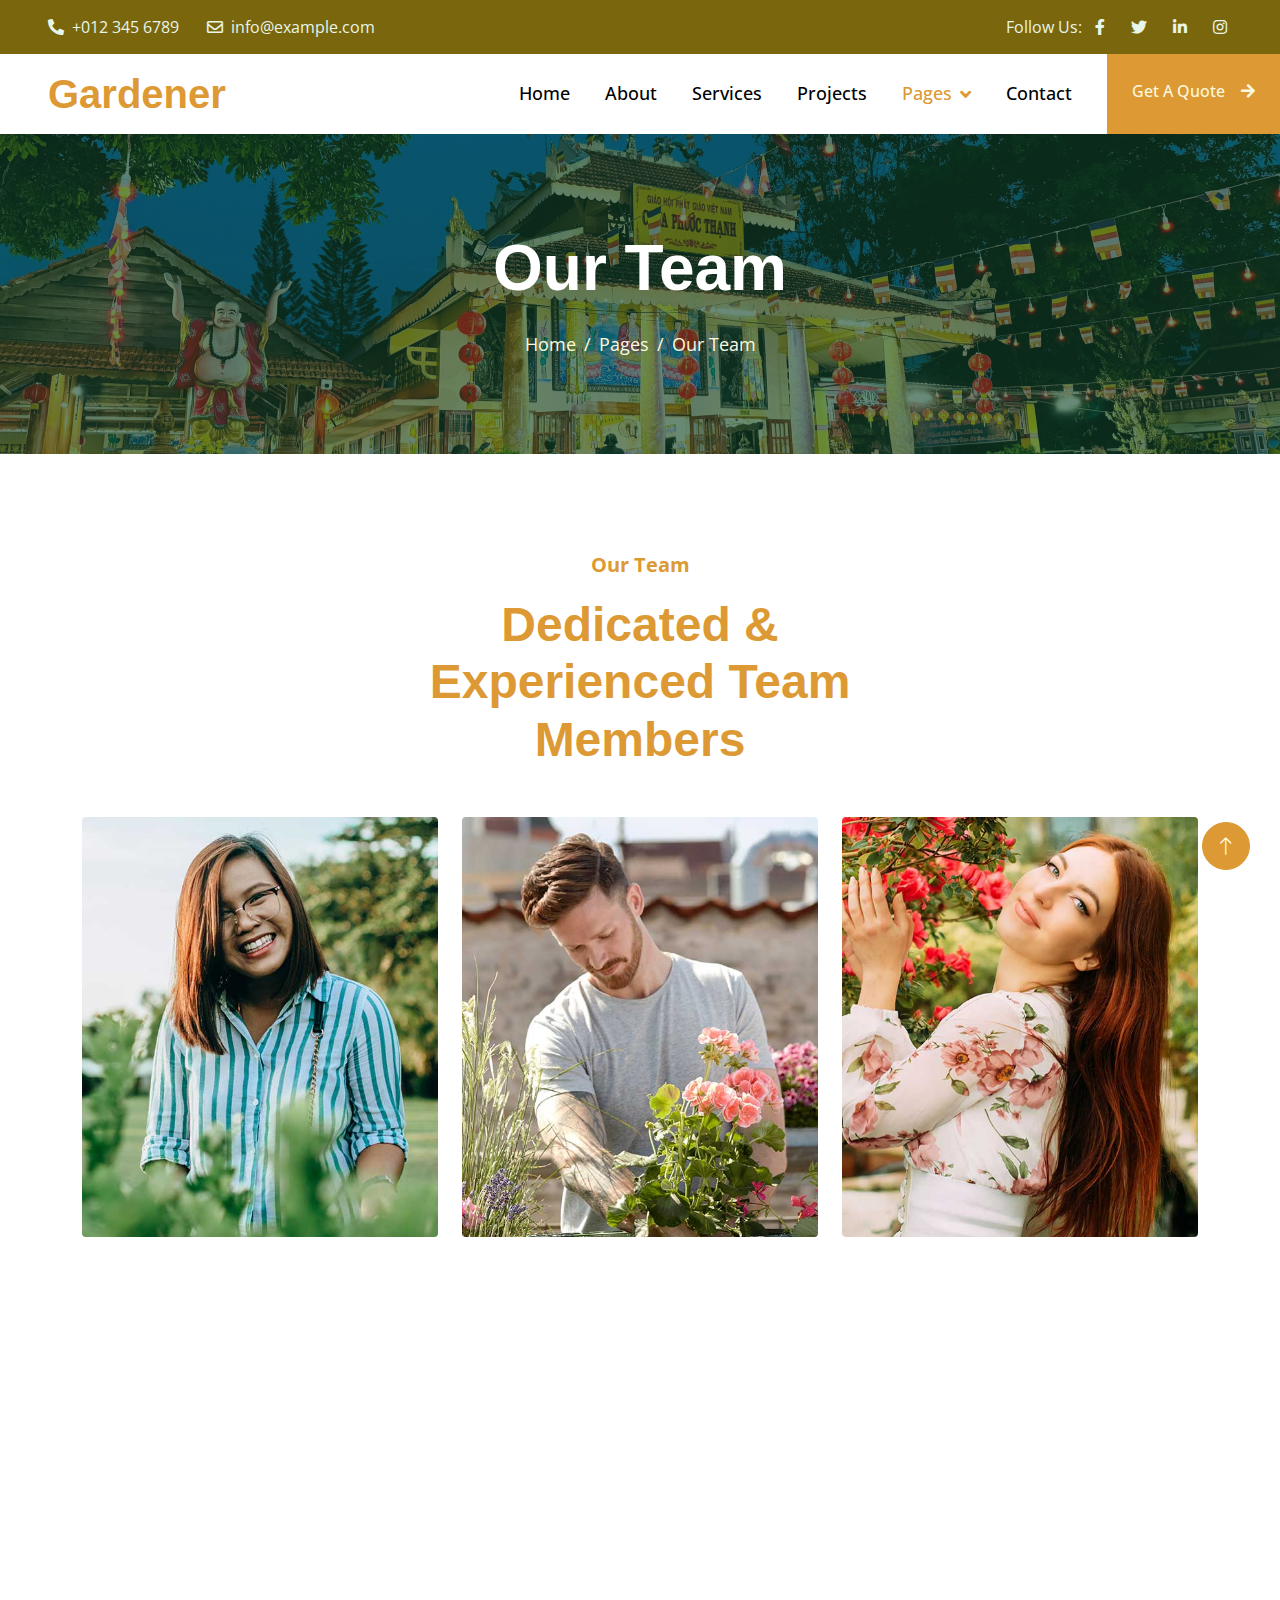
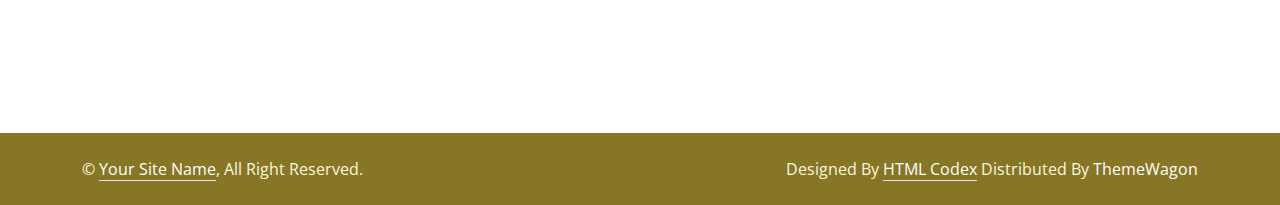
<file: team.html>
<!DOCTYPE html>
<html lang="en">

<head>
    <meta charset="utf-8">
    <title>Gardener - Gardening Website Template</title>
    <meta content="width=device-width, initial-scale=1.0" name="viewport">
    <meta content="" name="keywords">
    <meta content="" name="description">

    <!-- Favicon -->
    <link href="img/favicon.ico" rel="icon">

    <!-- Google Web Fonts -->
    <link rel="preconnect" href="https://fonts.googleapis.com">
    <link rel="preconnect" href="https://fonts.gstatic.com" crossorigin>
    <link href="https://fonts.googleapis.com/css2?family=Jost:wght@500;600;700&family=Open+Sans:wght@400;500&display=swap" rel="stylesheet">  

    <!-- Icon Font Stylesheet -->
    <link href="https://cdnjs.cloudflare.com/ajax/libs/font-awesome/5.10.0/css/all.min.css" rel="stylesheet">
    <link href="https://cdn.jsdelivr.net/npm/bootstrap-icons@1.4.1/font/bootstrap-icons.css" rel="stylesheet">

    <!-- Libraries Stylesheet -->
    <link href="lib/animate/animate.min.css" rel="stylesheet">
    <link href="lib/owlcarousel/assets/owl.carousel.min.css" rel="stylesheet">
    <link href="lib/lightbox/css/lightbox.min.css" rel="stylesheet">

    <!-- Customized Bootstrap Stylesheet -->
    <link href="css/bootstrap.min.css" rel="stylesheet">

    <!-- Template Stylesheet -->
    <link href="css/style.css" rel="stylesheet">
</head>

<body>
    <!-- Spinner Start -->
    <div id="spinner" class="show bg-white position-fixed translate-middle w-100 vh-100 top-50 start-50 d-flex align-items-center justify-content-center">
        <div class="spinner-border text-primary" role="status" style="width: 3rem; height: 3rem;"></div>
    </div>
    <!-- Spinner End -->


    <!-- Topbar Start -->
    <div class="container-fluid bg-dark text-light px-0 py-2">
        <div class="row gx-0 d-none d-lg-flex">
            <div class="col-lg-7 px-5 text-start">
                <div class="h-100 d-inline-flex align-items-center me-4">
                    <span class="fa fa-phone-alt me-2"></span>
                    <span>+012 345 6789</span>
                </div>
                <div class="h-100 d-inline-flex align-items-center">
                    <span class="far fa-envelope me-2"></span>
                    <span>info@example.com</span>
                </div>
            </div>
            <div class="col-lg-5 px-5 text-end">
                <div class="h-100 d-inline-flex align-items-center mx-n2">
                    <span>Follow Us:</span>
                    <a class="btn btn-link text-light" href=""><i class="fab fa-facebook-f"></i></a>
                    <a class="btn btn-link text-light" href=""><i class="fab fa-twitter"></i></a>
                    <a class="btn btn-link text-light" href=""><i class="fab fa-linkedin-in"></i></a>
                    <a class="btn btn-link text-light" href=""><i class="fab fa-instagram"></i></a>
                </div>
            </div>
        </div>
    </div>
    <!-- Topbar End -->


    <!-- Navbar Start -->
    <nav class="navbar navbar-expand-lg bg-white navbar-light sticky-top p-0">
        <a href="index.html" class="navbar-brand d-flex align-items-center px-4 px-lg-5">
            <h1 class="m-0">Gardener</h1>
        </a>
        <button type="button" class="navbar-toggler me-4" data-bs-toggle="collapse" data-bs-target="#navbarCollapse">
            <span class="navbar-toggler-icon"></span>
        </button>
        <div class="collapse navbar-collapse" id="navbarCollapse">
            <div class="navbar-nav ms-auto p-4 p-lg-0">
                <a href="index.html" class="nav-item nav-link">Home</a>
                <a href="about.html" class="nav-item nav-link">About</a>
                <a href="service.html" class="nav-item nav-link">Services</a>
                <a href="project.html" class="nav-item nav-link">Projects</a>
                <div class="nav-item dropdown">
                    <a href="#" class="nav-link dropdown-toggle active" data-bs-toggle="dropdown">Pages</a>
                    <div class="dropdown-menu bg-light m-0">
                        <a href="feature.html" class="dropdown-item">Features</a>
                        <a href="quote.html" class="dropdown-item">Free Quote</a>
                        <a href="team.html" class="dropdown-item active">Our Team</a>
                        <a href="testimonial.html" class="dropdown-item">Testimonial</a>
                        <a href="404.html" class="dropdown-item">404 Page</a>
                    </div>
                </div>
                <a href="contact.html" class="nav-item nav-link">Contact</a>
            </div>
            <a href="" class="btn btn-primary py-4 px-lg-4 rounded-0 d-none d-lg-block">Get A Quote<i class="fa fa-arrow-right ms-3"></i></a>
        </div>
    </nav>
    <!-- Navbar End -->


    <!-- Page Header Start -->
    <div class="container-fluid page-header py-5 mb-5 wow fadeIn" data-wow-delay="0.1s">
        <div class="container text-center py-5">
            <h1 class="display-3 text-white mb-4 animated slideInDown">Our Team</h1>
            <nav aria-label="breadcrumb animated slideInDown">
                <ol class="breadcrumb justify-content-center mb-0">
                    <li class="breadcrumb-item"><a href="#">Home</a></li>
                    <li class="breadcrumb-item"><a href="#">Pages</a></li>
                    <li class="breadcrumb-item active" aria-current="page">Our Team</li>
                </ol>
            </nav>
        </div>
    </div>
    <!-- Page Header End -->


    <!-- Team Start -->
    <div class="container-xxl py-5">
        <div class="container">
            <div class="text-center mx-auto wow fadeInUp" data-wow-delay="0.1s" style="max-width: 500px;">
                <p class="fs-5 fw-bold text-primary">Our Team</p>
                <h1 class="display-5 mb-5">Dedicated & Experienced Team Members</h1>
            </div>
            <div class="row g-4">
                <div class="col-lg-4 col-md-6 wow fadeInUp" data-wow-delay="0.1s">
                    <div class="team-item rounded">
                        <img class="img-fluid" src="img/team-1.jpg" alt="">
                        <div class="team-text">
                            <h4 class="mb-0">Doris Jordan</h4>
                            <p class="text-primary">Landscape Designer</p>
                            <div class="team-social d-flex">
                                <a class="btn btn-square rounded-circle me-2" href=""><i class="fab fa-facebook-f"></i></a>
                                <a class="btn btn-square rounded-circle me-2" href=""><i class="fab fa-twitter"></i></a>
                                <a class="btn btn-square rounded-circle me-2" href=""><i class="fab fa-instagram"></i></a>
                            </div>
                        </div>
                    </div>
                </div>
                <div class="col-lg-4 col-md-6 wow fadeInUp" data-wow-delay="0.3s">
                    <div class="team-item rounded">
                        <img class="img-fluid" src="img/team-2.jpg" alt="">
                        <div class="team-text">
                            <h4 class="mb-0">Johnny Ramirez</h4>
                            <p class="text-primary">Garden Designer</p>
                            <div class="team-social d-flex">
                                <a class="btn btn-square rounded-circle me-2" href=""><i class="fab fa-facebook-f"></i></a>
                                <a class="btn btn-square rounded-circle me-2" href=""><i class="fab fa-twitter"></i></a>
                                <a class="btn btn-square rounded-circle me-2" href=""><i class="fab fa-instagram"></i></a>
                            </div>
                        </div>
                    </div>
                </div>
                <div class="col-lg-4 col-md-6 wow fadeInUp" data-wow-delay="0.5s">
                    <div class="team-item rounded">
                        <img class="img-fluid" src="img/team-3.jpg" alt="">
                        <div class="team-text">
                            <h4 class="mb-0">Diana Wagner</h4>
                            <p class="text-primary">Senior Gardener</p>
                            <div class="team-social d-flex">
                                <a class="btn btn-square rounded-circle me-2" href=""><i class="fab fa-facebook-f"></i></a>
                                <a class="btn btn-square rounded-circle me-2" href=""><i class="fab fa-twitter"></i></a>
                                <a class="btn btn-square rounded-circle me-2" href=""><i class="fab fa-instagram"></i></a>
                            </div>
                        </div>
                    </div>
                </div>
            </div>
        </div>
    </div>
    <!-- Team End -->


    <!-- Footer Start -->
    <div class="container-fluid bg-dark text-light footer mt-5 py-5 wow fadeIn" data-wow-delay="0.1s">
        <div class="container py-5">
            <div class="row g-5">
                <div class="col-lg-3 col-md-6">
                    <h4 class="text-white mb-4">Our Office</h4>
                    <p class="mb-2"><i class="fa fa-map-marker-alt me-3"></i>123 Street, New York, USA</p>
                    <p class="mb-2"><i class="fa fa-phone-alt me-3"></i>+012 345 67890</p>
                    <p class="mb-2"><i class="fa fa-envelope me-3"></i>info@example.com</p>
                    <div class="d-flex pt-2">
                        <a class="btn btn-square btn-outline-light rounded-circle me-2" href=""><i class="fab fa-twitter"></i></a>
                        <a class="btn btn-square btn-outline-light rounded-circle me-2" href=""><i class="fab fa-facebook-f"></i></a>
                        <a class="btn btn-square btn-outline-light rounded-circle me-2" href=""><i class="fab fa-youtube"></i></a>
                        <a class="btn btn-square btn-outline-light rounded-circle me-2" href=""><i class="fab fa-linkedin-in"></i></a>
                    </div>
                </div>
                <div class="col-lg-3 col-md-6">
                    <h4 class="text-white mb-4">Services</h4>
                    <a class="btn btn-link" href="">Landscaping</a>
                    <a class="btn btn-link" href="">Pruning plants</a>
                    <a class="btn btn-link" href="">Urban Gardening</a>
                    <a class="btn btn-link" href="">Garden Maintenance</a>
                    <a class="btn btn-link" href="">Green Technology</a>
                </div>
                <div class="col-lg-3 col-md-6">
                    <h4 class="text-white mb-4">Quick Links</h4>
                    <a class="btn btn-link" href="">About Us</a>
                    <a class="btn btn-link" href="">Contact Us</a>
                    <a class="btn btn-link" href="">Our Services</a>
                    <a class="btn btn-link" href="">Terms & Condition</a>
                    <a class="btn btn-link" href="">Support</a>
                </div>
                <div class="col-lg-3 col-md-6">
                    <h4 class="text-white mb-4">Newsletter</h4>
                    <p>Dolor amet sit justo amet elitr clita ipsum elitr est.</p>
                    <div class="position-relative w-100">
                        <input class="form-control bg-light border-light w-100 py-3 ps-4 pe-5" type="text" placeholder="Your email">
                        <button type="button" class="btn btn-primary py-2 position-absolute top-0 end-0 mt-2 me-2">SignUp</button>
                    </div>
                </div>
            </div>
        </div>
    </div>
    <!-- Footer End -->


    <!-- Copyright Start -->
    <div class="container-fluid copyright py-4">
        <div class="container">
            <div class="row">
                <div class="col-md-6 text-center text-md-start mb-3 mb-md-0">
                    &copy; <a class="border-bottom" href="#">Your Site Name</a>, All Right Reserved.
                </div>
                <div class="col-md-6 text-center text-md-end">
                    <!--/*** This template is free as long as you keep the footer author’s credit link/attribution link/backlink. If you'd like to use the template without the footer author’s credit link/attribution link/backlink, you can purchase the Credit Removal License from "https://htmlcodex.com/credit-removal". Thank you for your support. ***/-->
                    Designed By <a class="border-bottom" href="https://htmlcodex.com">HTML Codex</a> Distributed By <a href="https://themewagon.com">ThemeWagon</a>
                </div>
            </div>
        </div>
    </div>
    <!-- Copyright End -->


    <!-- Back to Top -->
    <a href="#" class="btn btn-lg btn-primary btn-lg-square rounded-circle back-to-top"><i class="bi bi-arrow-up"></i></a>


    <!-- JavaScript Libraries -->
    <script src="https://code.jquery.com/jquery-3.4.1.min.js"></script>
    <script src="https://cdn.jsdelivr.net/npm/bootstrap@5.0.0/dist/js/bootstrap.bundle.min.js"></script>
    <script src="lib/wow/wow.min.js"></script>
    <script src="lib/easing/easing.min.js"></script>
    <script src="lib/waypoints/waypoints.min.js"></script>
    <script src="lib/owlcarousel/owl.carousel.min.js"></script>
    <script src="lib/counterup/counterup.min.js"></script>
    <script src="lib/parallax/parallax.min.js"></script>
    <script src="lib/isotope/isotope.pkgd.min.js"></script>
    <script src="lib/lightbox/js/lightbox.min.js"></script>

    <!-- Template Javascript -->
    <script src="js/main.js"></script>
</body>

</html>
</file>
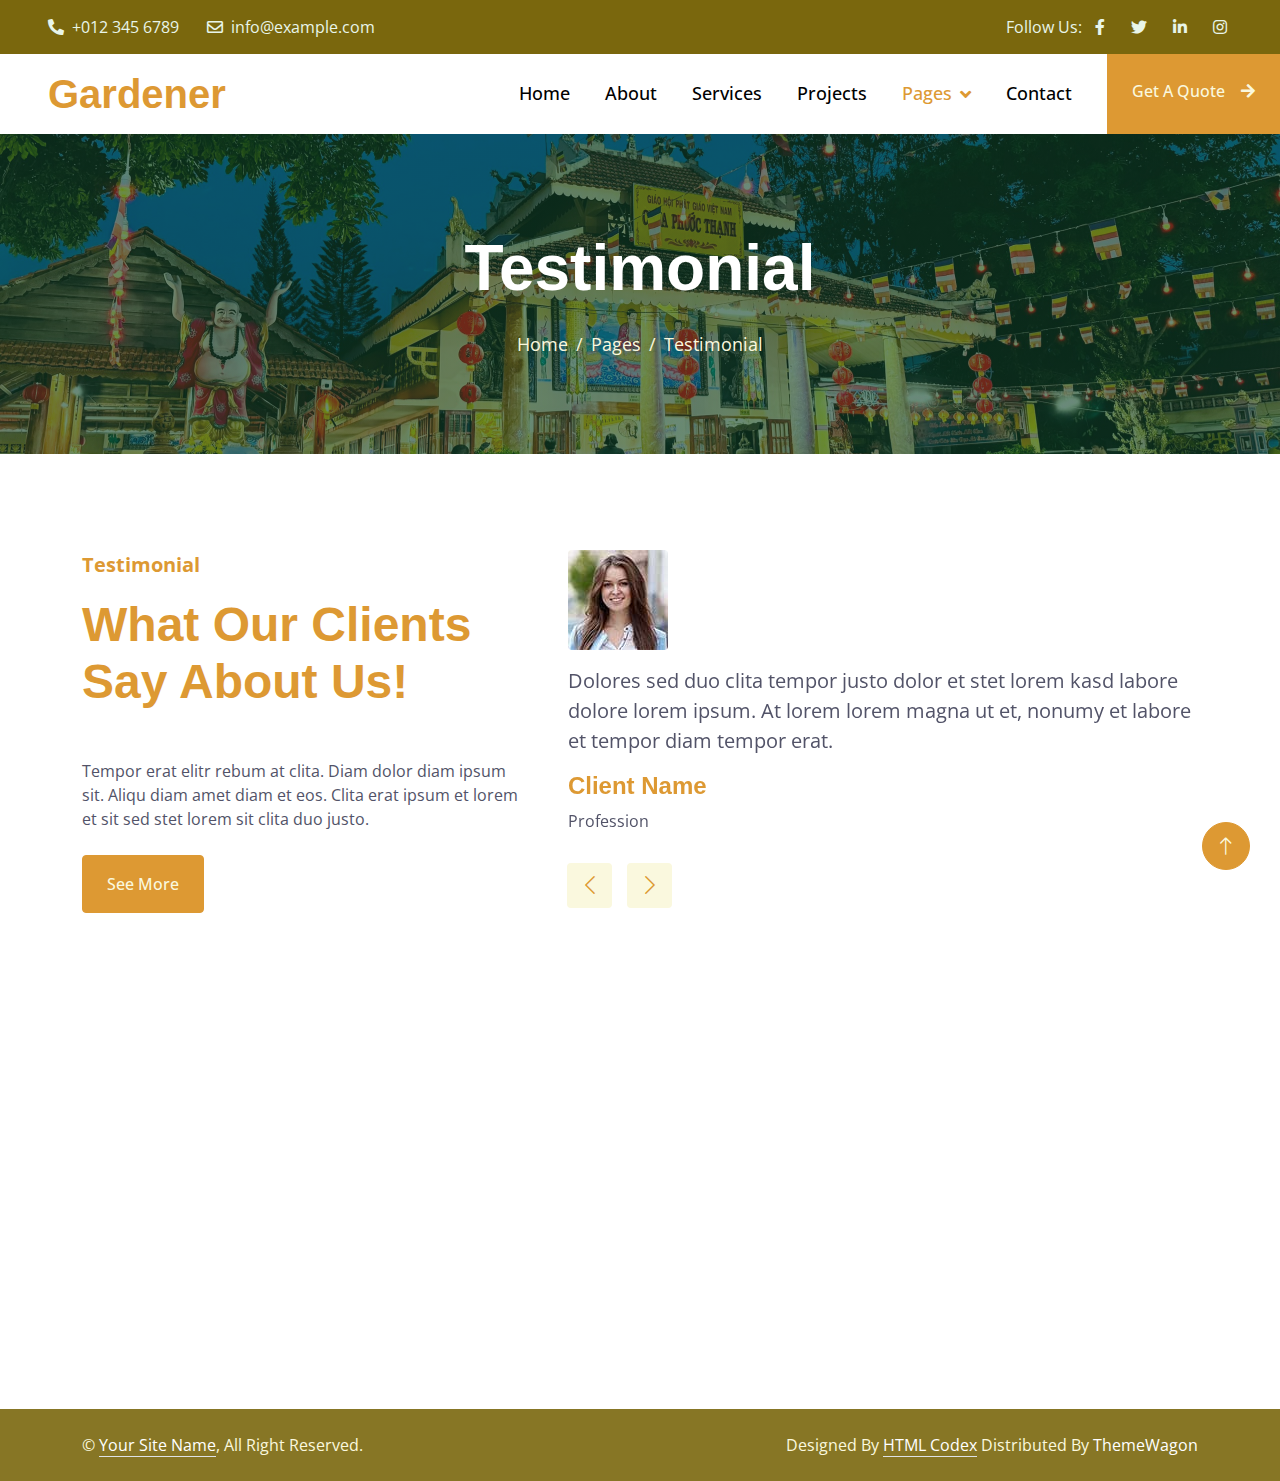
<file: testimonial.html>
<!DOCTYPE html>
<html lang="en">

<head>
    <meta charset="utf-8">
    <title>Gardener - Gardening Website Template</title>
    <meta content="width=device-width, initial-scale=1.0" name="viewport">
    <meta content="" name="keywords">
    <meta content="" name="description">

    <!-- Favicon -->
    <link href="img/favicon.ico" rel="icon">

    <!-- Google Web Fonts -->
    <link rel="preconnect" href="https://fonts.googleapis.com">
    <link rel="preconnect" href="https://fonts.gstatic.com" crossorigin>
    <link href="https://fonts.googleapis.com/css2?family=Jost:wght@500;600;700&family=Open+Sans:wght@400;500&display=swap" rel="stylesheet">  

    <!-- Icon Font Stylesheet -->
    <link href="https://cdnjs.cloudflare.com/ajax/libs/font-awesome/5.10.0/css/all.min.css" rel="stylesheet">
    <link href="https://cdn.jsdelivr.net/npm/bootstrap-icons@1.4.1/font/bootstrap-icons.css" rel="stylesheet">

    <!-- Libraries Stylesheet -->
    <link href="lib/animate/animate.min.css" rel="stylesheet">
    <link href="lib/owlcarousel/assets/owl.carousel.min.css" rel="stylesheet">
    <link href="lib/lightbox/css/lightbox.min.css" rel="stylesheet">

    <!-- Customized Bootstrap Stylesheet -->
    <link href="css/bootstrap.min.css" rel="stylesheet">

    <!-- Template Stylesheet -->
    <link href="css/style.css" rel="stylesheet">
</head>

<body>
    <!-- Spinner Start -->
    <div id="spinner" class="show bg-white position-fixed translate-middle w-100 vh-100 top-50 start-50 d-flex align-items-center justify-content-center">
        <div class="spinner-border text-primary" role="status" style="width: 3rem; height: 3rem;"></div>
    </div>
    <!-- Spinner End -->


    <!-- Topbar Start -->
    <div class="container-fluid bg-dark text-light px-0 py-2">
        <div class="row gx-0 d-none d-lg-flex">
            <div class="col-lg-7 px-5 text-start">
                <div class="h-100 d-inline-flex align-items-center me-4">
                    <span class="fa fa-phone-alt me-2"></span>
                    <span>+012 345 6789</span>
                </div>
                <div class="h-100 d-inline-flex align-items-center">
                    <span class="far fa-envelope me-2"></span>
                    <span>info@example.com</span>
                </div>
            </div>
            <div class="col-lg-5 px-5 text-end">
                <div class="h-100 d-inline-flex align-items-center mx-n2">
                    <span>Follow Us:</span>
                    <a class="btn btn-link text-light" href=""><i class="fab fa-facebook-f"></i></a>
                    <a class="btn btn-link text-light" href=""><i class="fab fa-twitter"></i></a>
                    <a class="btn btn-link text-light" href=""><i class="fab fa-linkedin-in"></i></a>
                    <a class="btn btn-link text-light" href=""><i class="fab fa-instagram"></i></a>
                </div>
            </div>
        </div>
    </div>
    <!-- Topbar End -->


    <!-- Navbar Start -->
    <nav class="navbar navbar-expand-lg bg-white navbar-light sticky-top p-0">
        <a href="index.html" class="navbar-brand d-flex align-items-center px-4 px-lg-5">
            <h1 class="m-0">Gardener</h1>
        </a>
        <button type="button" class="navbar-toggler me-4" data-bs-toggle="collapse" data-bs-target="#navbarCollapse">
            <span class="navbar-toggler-icon"></span>
        </button>
        <div class="collapse navbar-collapse" id="navbarCollapse">
            <div class="navbar-nav ms-auto p-4 p-lg-0">
                <a href="index.html" class="nav-item nav-link">Home</a>
                <a href="about.html" class="nav-item nav-link">About</a>
                <a href="service.html" class="nav-item nav-link">Services</a>
                <a href="project.html" class="nav-item nav-link">Projects</a>
                <div class="nav-item dropdown">
                    <a href="#" class="nav-link dropdown-toggle active" data-bs-toggle="dropdown">Pages</a>
                    <div class="dropdown-menu bg-light m-0">
                        <a href="feature.html" class="dropdown-item">Features</a>
                        <a href="quote.html" class="dropdown-item">Free Quote</a>
                        <a href="team.html" class="dropdown-item">Our Team</a>
                        <a href="testimonial.html" class="dropdown-item active">Testimonial</a>
                        <a href="404.html" class="dropdown-item">404 Page</a>
                    </div>
                </div>
                <a href="contact.html" class="nav-item nav-link">Contact</a>
            </div>
            <a href="" class="btn btn-primary py-4 px-lg-4 rounded-0 d-none d-lg-block">Get A Quote<i class="fa fa-arrow-right ms-3"></i></a>
        </div>
    </nav>
    <!-- Navbar End -->


    <!-- Page Header Start -->
    <div class="container-fluid page-header py-5 mb-5 wow fadeIn" data-wow-delay="0.1s">
        <div class="container text-center py-5">
            <h1 class="display-3 text-white mb-4 animated slideInDown">Testimonial</h1>
            <nav aria-label="breadcrumb animated slideInDown">
                <ol class="breadcrumb justify-content-center mb-0">
                    <li class="breadcrumb-item"><a href="#">Home</a></li>
                    <li class="breadcrumb-item"><a href="#">Pages</a></li>
                    <li class="breadcrumb-item active" aria-current="page">Testimonial</li>
                </ol>
            </nav>
        </div>
    </div>
    <!-- Page Header End -->


    <!-- Testimonial Start -->
    <div class="container-xxl py-5">
        <div class="container">
            <div class="row g-5">
                <div class="col-lg-5 wow fadeInUp" data-wow-delay="0.1s">
                    <p class="fs-5 fw-bold text-primary">Testimonial</p>
                    <h1 class="display-5 mb-5">What Our Clients Say About Us!</h1>
                    <p class="mb-4">Tempor erat elitr rebum at clita. Diam dolor diam ipsum sit. Aliqu diam amet diam et eos. Clita erat ipsum et lorem et sit sed stet lorem sit clita duo justo.</p>
                    <a class="btn btn-primary py-3 px-4" href="">See More</a>
                </div>
                <div class="col-lg-7 wow fadeInUp" data-wow-delay="0.5s">
                    <div class="owl-carousel testimonial-carousel">
                        <div class="testimonial-item">
                            <img class="img-fluid rounded mb-3" src="img/testimonial-1.jpg" alt="">
                            <p class="fs-5">Dolores sed duo clita tempor justo dolor et stet lorem kasd labore dolore lorem ipsum. At lorem lorem magna ut et, nonumy et labore et tempor diam tempor erat.</p>
                            <h4>Client Name</h4>
                            <span>Profession</span>
                        </div>
                        <div class="testimonial-item">
                            <img class="img-fluid rounded mb-3" src="img/testimonial-2.jpg" alt="">
                            <p class="fs-5">Dolores sed duo clita tempor justo dolor et stet lorem kasd labore dolore lorem ipsum. At lorem lorem magna ut et, nonumy et labore et tempor diam tempor erat.</p>
                            <h4>Client Name</h4>
                            <span>Profession</span>
                        </div>
                    </div>
                </div>
            </div>
        </div>
    </div>
    <!-- Testimonial End -->


    <!-- Footer Start -->
    <div class="container-fluid bg-dark text-light footer mt-5 py-5 wow fadeIn" data-wow-delay="0.1s">
        <div class="container py-5">
            <div class="row g-5">
                <div class="col-lg-3 col-md-6">
                    <h4 class="text-white mb-4">Our Office</h4>
                    <p class="mb-2"><i class="fa fa-map-marker-alt me-3"></i>123 Street, New York, USA</p>
                    <p class="mb-2"><i class="fa fa-phone-alt me-3"></i>+012 345 67890</p>
                    <p class="mb-2"><i class="fa fa-envelope me-3"></i>info@example.com</p>
                    <div class="d-flex pt-2">
                        <a class="btn btn-square btn-outline-light rounded-circle me-2" href=""><i class="fab fa-twitter"></i></a>
                        <a class="btn btn-square btn-outline-light rounded-circle me-2" href=""><i class="fab fa-facebook-f"></i></a>
                        <a class="btn btn-square btn-outline-light rounded-circle me-2" href=""><i class="fab fa-youtube"></i></a>
                        <a class="btn btn-square btn-outline-light rounded-circle me-2" href=""><i class="fab fa-linkedin-in"></i></a>
                    </div>
                </div>
                <div class="col-lg-3 col-md-6">
                    <h4 class="text-white mb-4">Services</h4>
                    <a class="btn btn-link" href="">Landscaping</a>
                    <a class="btn btn-link" href="">Pruning plants</a>
                    <a class="btn btn-link" href="">Urban Gardening</a>
                    <a class="btn btn-link" href="">Garden Maintenance</a>
                    <a class="btn btn-link" href="">Green Technology</a>
                </div>
                <div class="col-lg-3 col-md-6">
                    <h4 class="text-white mb-4">Quick Links</h4>
                    <a class="btn btn-link" href="">About Us</a>
                    <a class="btn btn-link" href="">Contact Us</a>
                    <a class="btn btn-link" href="">Our Services</a>
                    <a class="btn btn-link" href="">Terms & Condition</a>
                    <a class="btn btn-link" href="">Support</a>
                </div>
                <div class="col-lg-3 col-md-6">
                    <h4 class="text-white mb-4">Newsletter</h4>
                    <p>Dolor amet sit justo amet elitr clita ipsum elitr est.</p>
                    <div class="position-relative w-100">
                        <input class="form-control bg-light border-light w-100 py-3 ps-4 pe-5" type="text" placeholder="Your email">
                        <button type="button" class="btn btn-primary py-2 position-absolute top-0 end-0 mt-2 me-2">SignUp</button>
                    </div>
                </div>
            </div>
        </div>
    </div>
    <!-- Footer End -->


    <!-- Copyright Start -->
    <div class="container-fluid copyright py-4">
        <div class="container">
            <div class="row">
                <div class="col-md-6 text-center text-md-start mb-3 mb-md-0">
                    &copy; <a class="border-bottom" href="#">Your Site Name</a>, All Right Reserved.
                </div>
                <div class="col-md-6 text-center text-md-end">
                    <!--/*** This template is free as long as you keep the footer author’s credit link/attribution link/backlink. If you'd like to use the template without the footer author’s credit link/attribution link/backlink, you can purchase the Credit Removal License from "https://htmlcodex.com/credit-removal". Thank you for your support. ***/-->
                    Designed By <a class="border-bottom" href="https://htmlcodex.com">HTML Codex</a> Distributed By <a href="https://themewagon.com">ThemeWagon</a>
                </div>
            </div>
        </div>
    </div>
    <!-- Copyright End -->


    <!-- Back to Top -->
    <a href="#" class="btn btn-lg btn-primary btn-lg-square rounded-circle back-to-top"><i class="bi bi-arrow-up"></i></a>


    <!-- JavaScript Libraries -->
    <script src="https://code.jquery.com/jquery-3.4.1.min.js"></script>
    <script src="https://cdn.jsdelivr.net/npm/bootstrap@5.0.0/dist/js/bootstrap.bundle.min.js"></script>
    <script src="lib/wow/wow.min.js"></script>
    <script src="lib/easing/easing.min.js"></script>
    <script src="lib/waypoints/waypoints.min.js"></script>
    <script src="lib/owlcarousel/owl.carousel.min.js"></script>
    <script src="lib/counterup/counterup.min.js"></script>
    <script src="lib/parallax/parallax.min.js"></script>
    <script src="lib/isotope/isotope.pkgd.min.js"></script>
    <script src="lib/lightbox/js/lightbox.min.js"></script>

    <!-- Template Javascript -->
    <script src="js/main.js"></script>
</body>

</html>
</file>
<file: css/style.css>
/********** Template CSS **********/
:root {
    --primary: #DD9933;
    --secondary: #525368;
    --light: #faf8de;
    --dark: #000;
}

.back-to-top {
    position: fixed;
    display: none;
    right: 30px;
    bottom: 30px;
    z-index: 99;
}

h1,
.h1,
h2,
.h2,
.fw-bold {
    font-weight: 700 !important;
}

h3,
.h3,
h4,
.h4,
.fw-medium {
    font-weight: 600 !important;
}

h5,
.h5,
h6,
.h6,
.fw-semi-bold {
    font-weight: 500 !important;
}


/*** Spinner ***/
#spinner {
    opacity: 0;
    visibility: hidden;
    transition: opacity .5s ease-out, visibility 0s linear .5s;
    z-index: 99999;
}

#spinner.show {
    transition: opacity .5s ease-out, visibility 0s linear 0s;
    visibility: visible;
    opacity: 1;
}


/*** Button ***/
.btn {
    transition: .5s;
    font-weight: 500;
}

.btn-primary,
.btn-outline-primary:hover {
    color: var(--light);
}

.btn-square {
    width: 38px;
    height: 38px;
}

.btn-sm-square {
    width: 32px;
    height: 32px;
}

.btn-lg-square {
    width: 48px;
    height: 48px;
}

.btn-square,
.btn-sm-square,
.btn-lg-square {
    padding: 0;
    display: flex;
    align-items: center;
    justify-content: center;
    font-weight: normal;
}


/*** Navbar ***/
.navbar.sticky-top {
    top: -100px;
    transition: .5s;
}

.navbar .navbar-brand,
.navbar a.btn {
    height: 80px
}

.navbar .navbar-nav .nav-link {
    margin-right: 35px;
    padding: 25px 0;
    color: var(--dark);
    font-size: 18px;
    font-weight: 500;
    outline: none;
}

.navbar .navbar-nav .nav-link:hover,
.navbar .navbar-nav .nav-link.active {
    color: var(--primary);
}

.navbar .dropdown-toggle::after {
    border: none;
    content: "\f107";
    font-family: "Font Awesome 5 Free";
    font-weight: 900;
    vertical-align: middle;
    margin-left: 8px;
}

@media (max-width: 991.98px) {
    .navbar .navbar-nav .nav-link  {
        margin-right: 0;
        padding: 10px 0;
    }

    .navbar .navbar-nav {
        border-top: 1px solid #EEEEEE;
    }
}

@media (min-width: 992px) {
    .navbar .nav-item .dropdown-menu {
        display: block;
        border: none;
        margin-top: 0;
        top: 150%;
        opacity: 0;
        visibility: hidden;
        transition: .5s;
    }

    .navbar .nav-item:hover .dropdown-menu {
        top: 100%;
        visibility: visible;
        transition: .5s;
        opacity: 1;
    }
}


/*** Header ***/
.carousel-caption {
    top: 0;
    left: 0;
    right: 0;
    bottom: 0;
    display: flex;
    align-items: center;
    justify-content: center;
    text-align: center;
    background: rgba(122, 103, 13, .6);
    z-index: 1;
}

.carousel-control-prev,
.carousel-control-next {
    width: 15%;
}

.carousel-control-prev-icon,
.carousel-control-next-icon {
    width: 3rem;
    height: 3rem;
    border-radius: 3rem;
    background-color: var(--primary);
    border: 10px solid var(--primary);
}

@media (max-width: 768px) {
    #header-carousel .carousel-item {
        position: relative;
        min-height: 450px;
    }
    
    #header-carousel .carousel-item img {
        position: absolute;
        width: 100%;
        height: 100%;
        object-fit: cover;
    }
}

.page-header {
    background: linear-gradient(rgba(15, 66, 41, .6), rgba(15, 66, 41, .6)), url(../img/carousel-1.jpg) center center no-repeat;
    background-size: cover;
}

.page-header .breadcrumb-item+.breadcrumb-item::before {
    color: var(--light);
}

.page-header .breadcrumb-item,
.page-header .breadcrumb-item a {
    font-size: 18px;
    color: var(--light);
}


/*** Top Feature ***/
@media (min-width: 991.98px) {
    .top-feature {
        position: relative;
        margin-top: -80px;
        z-index: 1;
    }
}


/*** Facts & Quote ***/
.facts,
.quote {
    background: rgba(122, 103, 13, .6);
}


/*** Service ***/
.service-item {
    position: relative;
    text-align: center;
}

.service-item .service-img {
    position: absolute;
    width: 100%;
    height: 100%;
    top: 0;
    left: 0;
    overflow: hidden;
    z-index: -1;
}

.service-item .service-img img {
    position: absolute;
    width: 100%;
    height: 100%;
    left: 0;
    object-fit: cover;
    transform: scale(1.2);
    transition: .3s;
    z-index: -1;
}

.service-item:hover .service-img img {
    transform: scale(1);
}

.service-item .service-text {
    background: #FFFFFF;
    box-shadow: 0 0 45px rgba(0, 0, 0, .08);
    transition: .3s;
}

.service-item:hover .service-text {
    background: rgba(122, 103, 13, .6);
}

.service-item .service-text h4,
.service-item .service-text p {
    transition: .3;
}

.service-item:hover .service-text h4 {
    color: #FFFFFF;
}

.service-item:hover .service-text p {
    color: var(--light);
}

.service-item .service-text .btn-square {
    width: 100px;
    height: 100px;
    background: transparent;
    transition: .5s;
}

.service-item:hover .service-text .btn-square {
    background: var(--light);
}

.service-item .service-text .btn {
    width: 31px;
    height: 31px;
    display: inline-flex;
    align-items: center;
    color: var(--dark);
    background: var(--light);
    white-space: nowrap;
    overflow: hidden;
    transition: .3s;
}

.service-item:hover .service-text .btn {
    width: 112px;
}


/*** Project Portfolio ***/
#portfolio-flters {
    display: inline-block;
    background: var(--light);
    padding: 10px 15px;
}

#portfolio-flters li {
    display: inline-block;
    font-weight: 500;
    color: var(--primary);
    cursor: pointer;
    transition: .5s;
    border-bottom: 2px solid transparent;
}

#portfolio-flters li:hover,
#portfolio-flters li.active {
    color: var(--dark);
    border-color: var(--dark);
}

.portfolio-inner {
    position: relative;
    overflow: hidden;
}

.portfolio-inner::before,
.portfolio-inner::after {
    position: absolute;
    content: "";
    width: 0;
    height: 100%;
    top: 0;
    left: 0;
    background: rgba(15, 66, 41, .6);
    transition: .5s;
}

.portfolio-inner::after {
    left: auto;
    right: 0;
}

.portfolio-inner:hover::before,
.portfolio-inner:hover::after {
    width: 50%;
}

.portfolio-inner .portfolio-text {
    position: absolute;
    width: 100%;
    height: 100%;
    top: 0;
    left: 0;
    display: flex;
    flex-direction: column;
    align-items: center;
    justify-content: center;
    transition: .5s;
    z-index: 3;
    opacity: 0;
}

.portfolio-inner:hover .portfolio-text {
    transition-delay: .3s;
    opacity: 1;
}

.portfolio-inner .portfolio-text .btn {
    background: var(--light);
    color: var(--primary);
}

.portfolio-inner .portfolio-text .btn:hover {
    background: var(--primary);
    color: var(--light);
}


/*** Team ***/
.team-item {
    position: relative;
    overflow: hidden;
}

.team-item .team-text {
    position: absolute;
    width: calc(100% - 45px);
    left: -100%;
    bottom: 45px;
    padding: 1.5rem;
    background: #FFFFFF;
    border-radius: 0 4px 4px 0;
    opacity: 0;
    transition: .5s;
}

.team-item:hover .team-text {
    left: 0;
    opacity: 1;
}

.team-item .team-social .btn {
    background: var(--light);
    color: var(--primary);
}

.team-item .team-social .btn:hover {
    background: var(--primary);
    color: var(--light);
}

.team-item .team-img .team-social {
    position: absolute;
    width: 100%;
    height: 100%;
    top: 0;
    left: 0;
    display: flex;
    align-items: center;
    justify-content: center;
    transition: .5s;
    z-index: 3;
    opacity: 0;
}

.team-item:hover .team-img .team-social {
    transition-delay: .3s;
    opacity: 1;
}


/*** Testimonial ***/

.testimonial-carousel .owl-item img {
    width: 100px;
    height: 100px;
}

.testimonial-carousel .owl-nav {
    margin-top: 30px;
    display: flex;
}

.testimonial-carousel .owl-nav .owl-prev,
.testimonial-carousel .owl-nav .owl-next {
    margin-right: 15px;
    width: 45px;
    height: 45px;
    display: flex;
    align-items: center;
    justify-content: center;
    color: var(--primary);
    background: var(--light);
    border-radius: 4px;
    font-size: 22px;
    transition: .5s;
}

.testimonial-carousel .owl-nav .owl-prev:hover,
.testimonial-carousel .owl-nav .owl-next:hover {
    background: var(--primary);
    color: var(--light);
}


/*** Footer ***/
.footer .btn.btn-link {
    display: block;
    margin-bottom: 5px;
    padding: 0;
    text-align: left;
    color: var(--light);
    font-weight: normal;
    text-transform: capitalize;
    transition: .3s;
}

.footer .btn.btn-link::before {
    position: relative;
    content: "\f105";
    font-family: "Font Awesome 5 Free";
    font-weight: 900;
    margin-right: 10px;
}

.footer .btn.btn-link:hover {
    color: var(--primary);
    letter-spacing: 1px;
    box-shadow: none;
}

.copyright {
    color: var(--light);
    /*background: #072A19;*/
    background-color: rgba(122, 103, 13, .9) !important

}

.copyright a {
    color: #FFFFFF;
}

.copyright a:hover {
    color: var(--primary);
}
</file>
